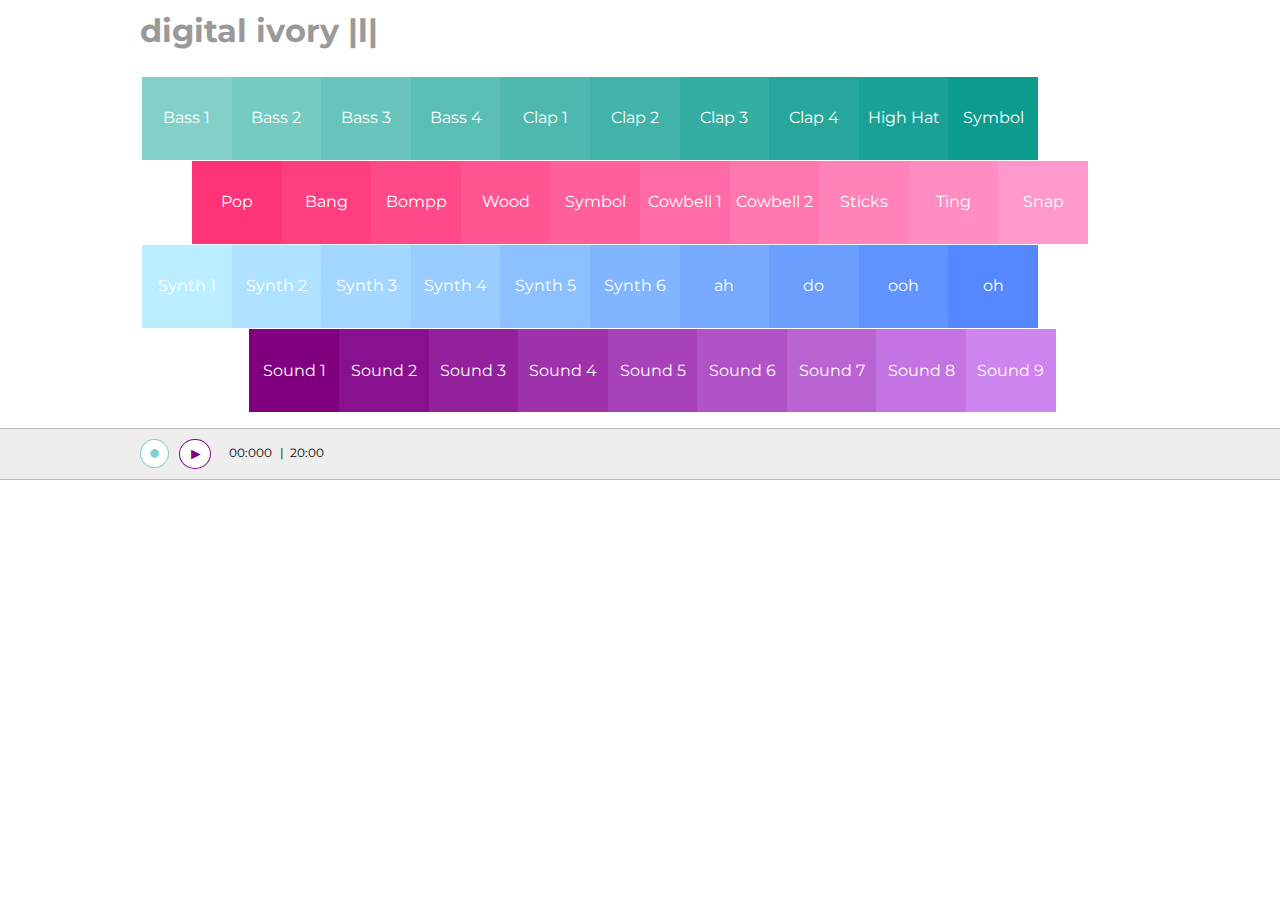
<file: index.html>
<!DOCTYPE html>
<html>
<head>
  <meta name="viewport" content="width=device-width, initial-scale=1.0">
  <title>Keyboard Music</title>
  <link href="https://fonts.googleapis.com/css?family=Montserrat:400,700" rel="stylesheet">
  <link rel="stylesheet" href="public/style/reset.css" type="text/css">
  <link rel="stylesheet" href="public/style/main.css" type="text/css">
</head>
<body>

<section class="header">
  <h1>digital ivory |l|</h1>
</section>

<section class="keys-container">

  <div class="num-row">
    <div class="key one">Bass 1</div>
    <div class="key two">Bass 2</div>
    <div class="key three">Bass 3</div>
    <div class="key four">Bass 4</div>
    <div class="key five">Clap 1</div>
    <div class="key six">Clap 2</div>
    <div class="key seven">Clap 3</div>
    <div class="key eight">Clap 4</div>
    <div class="key nine">High Hat</div>
    <div class="key zero">Symbol</div>
  </div>

  <div class="qwerty-row">
    <div class="key q">Pop</div>
    <div class="key w">Bang</div>
    <div class="key e">Bompp</div>
    <div class="key r">Wood</div>
    <div class="key t">Symbol</div>
    <div class="key y">Cowbell 1</div>
    <div class="key u">Cowbell 2</div>
    <div class="key i">Sticks</div>
    <div class="key o">Ting</div>
    <div class="key p">Snap</div>
  </div>

  <div class="asdf-row">
    <div class="key a">Synth 1</div>
    <div class="key s">Synth 2</div>
    <div class="key d">Synth 3</div>
    <div class="key f">Synth 4</div>
    <div class="key g">Synth 5</div>
    <div class="key h">Synth 6</div>
    <div class="key j">ah</div>
    <div class="key k">do</div>
    <div class="key l">ooh</div>
    <div class="key colon">oh</div>
  </div>

  <div class="zxcv-row">
    <div class="key z">Sound 1</div>
    <div class="key x">Sound 2</div>
    <div class="key c">Sound 3</div>
    <div class="key v">Sound 4</div>
    <div class="key b">Sound 5</div>
    <div class="key n">Sound 6</div>
    <div class="key m">Sound 7</div>
    <div class="key comma">Sound 8</div>
    <div class="key period">Sound 9</div>
  </div>

</section>

<section class="record">
  <div class="record-key record-input">&#9679;</div>
  <div class="record-key start-playback">&#9658;</div>
  <div class="record-key stop-playback hide">&squf;</div>
  <div class="timer-container">
    <div class="timer-bottom"> | &nbsp;20:00</div>
    <div class="timer">00:000</div>
  </div>
</section>

<div class="timeline"></div>
<div class="timeline" style="float: left; margin-top: 100px;"></div>

<script src="https://ajax.googleapis.com/ajax/libs/jquery/3.1.0/jquery.min.js"></script>
<script src="public/js/ion.sound.min.js"></script>
<!--<script src="public/js/time.js"></script>-->
<script src="public/js/sounds.js"></script>
<script src="public/js/app.js"></script>


</body>
</html>
</file>
<file: public/style/main.css>
/***************/
/*General Style*/
/***************/

body {
  font-family: 'Montserrat', sans-serif;
  -webkit-user-select: none;
  -moz-user-select: none;
  -ms-user-select: none;
  user-select: none;
}


/**************/
/*Header Style*/
/**************/

.header {
  background: #ffffff;
  color: #999999;
  height: 6vw;
}

.header h1 {
  font-size: 32px;
  font-weight: 700;
  margin-left: 140px;
  padding-top: 15px;
}


/***********/
/*Key Style*/
/***********/

.keys-container {
  background: #ffffff;
  border-bottom: 1px solid #bbbbbb;
  height: auto;
  padding-bottom: 15px;
  min-width: 1000px;
  width: 100%;
}

.key{
  color: #ffffff;
  cursor: pointer;
  float: left;
  line-height: 3.5vw;
  min-width: 80px;
  padding: 1.5vw 0;
  text-align: center;
  transition: .2s all linear;
  vertical-align: middle;
  width: 7vw;
}

.key:hover {
  -webkit-filter: brightness(.9);
  filter: brightness(.9);
}

.key-press {
  -webkit-filter: opacity(.8);
  filter: opacity(.8);
}

.asdf-row,
.num-row,
.qwerty-row,
.zxcv-row {
  display: flex;
  justify-content: center;
  margin-bottom: 1px;
  width: 100%;
}

.asdf-row,
.num-row {
  margin-left: -50px;
}

.zxcv-row {
  margin-left: 25px;
  width: calc(100% - 25px);
}


@media screen and (max-width: 1000px) {

  .keys-container {
    height: 303px;
  }

  .key {
    height: 75px;
    line-height: 75px;
    padding: 0;
    width: 80px;
  }

  .header {
    height: 70px;
  }

}


/**************/
/*Record Style*/
/**************/

.record {
  padding: 10px 0;
  border-bottom: 1px solid #bbb;
  float: left;
  background: #eeeeee;
  width: 100%;
}

.record-key {
  border-radius: 50%;
  color: white;
  cursor: pointer;
  float: left;
  transition: .1s background linear, .1s color linear;
}

.record-input {
  background: #ffffff;
  border: 1px solid #83d0c9;
  color: #83d0c9;
  font-size: 20px;
  line-height: 9px;
  margin-left: 140px;
  padding: 8px 7.5px 10px 7.5px;
}

.record-input:hover {
  background: #83d0c9;
  color: #ffffff;
}

.start-playback {
  background: #ffffff;
  border: 1px solid #800080;
  color: #800080;
  margin-left: 10px;
  padding: 6px 6px 6px 8px;
}

.start-playback:hover {
  background: #800080;
  color: #ffffff;
}

.stop-playback {
  background: #ffffff;
  border: 1px solid #ff3377;
  color: #ff3377;
  font-size: 27px;
  line-height: 10px;
  margin-left: 10px;
  padding: 7px 7px 10px 7px;
}

.stop-playback:hover {
  background: #ff3377;
  color: #ffffff;
}

.recording {
  background: #f37736;
  border: 1px solid #f37736;
  color: #fff;
}


/*****************/
/*Metronome Style*/
/*****************/

.timer-container {
  float: left;
  font-size: 12px;
  margin-left: 10px;
  width: 95px;
  padding: 8px;
}

.timer{
  float: left;
  display: inline;
}

.timer-bottom {
  float: right;
}

/*****************/
/*Metronome Style*/
/*****************/

.metronome {
  float: left;
  margin-left: 140px;
  width: 200px;
}

.metronome-button,
.record-button {
  color: #fff;
  cursor: pointer;
  float: left;
  font-size: 22px;
  height: 82px;
  margin-top: 40px;
  line-height: 82px;
  text-align: center;
  vertical-align: middle;
  width: 90px;
}

.metronome-title{
  color: #999999;
  font-size: 32px;
  font-weight: 700;
  margin-bottom: 40px;
  padding-top: 15px;
}

.play-metronome {
  background: #83d0c9;
}

.stop-metronome {
  background: #ff3377;
  margin-left: 20px;
}

/**********/
/*Timeline*/
/**********/

.timeline {
  width: 0;
  margin-left: 140px;
  height: 50px;
  background: #f1f5f6;
  position: absolute;
  margin-top: 50px;
  /*transition: width 20s linear;*/
  float: left;
  clear: both;
}


.timeline-width {
  width: 950px;
}

.key-stroke {
  width: 4px;
  min-height: 50px;
  position: absolute;
  display: inline-block;
  float: left;
  top: 0;
}


/*********/
/*Helpers*/
/*********/

.hide {
  display: none;
}



/***********/
/*Key Style*/
/***********/

/*Number Keys 1 - 0*/
.one    { background-color: #83d0c9; }
.two    { background-color: #75cac2; }
.three  { background-color: #68c4bc; }
.four   { background-color: #5bbeb5; }
.five   { background-color: #4eb8af; }
.six    { background-color: #41b3a8; }
.seven  { background-color: #34ada2; }
.eight  { background-color: #27a79b; }
.nine   { background-color: #1aa195; }
.zero   { background-color: #0d9b8e; }

/*QWERTY Row*/
.q { background-color: #ff3377; }
.w { background-color: #ff3e80; }
.e { background-color: #ff4989; }
.r { background-color: #ff5593; }
.t { background-color: #ff609c; }
.y { background-color: #ff6ba6; }
.u { background-color: #ff77af; }
.i { background-color: #ff82b9; }
.o { background-color: #ff8dc2; }
.p { background-color: #ff99cc; }

/*asdf Row*/
.a { background-color: #bbeeff; }
.s { background-color: #afe2ff; }
.d { background-color: #a4d7ff; }
.f { background-color: #99ccff; }
.g { background-color: #8dc0ff; }
.h { background-color: #82b5ff; }
.j { background-color: #77aaff; }
.k { background-color: #6b9eff; }
.l { background-color: #6093ff; }
.colon { background-color: #5588ff; }

/*zxcv Row*/
.z { background-color: #800080; }
.x { background-color: #89108e; }
.c { background-color: #93219c; }
.v { background-color: #9d32aa; }
.b { background-color: #a742b8; }
.n { background-color: #b053c6; }
.m { background-color: #ba64d4; }
.comma  { background-color: #c474e2; }
.period { background-color: #ce85f0; }
.qmark  { background-color: #d896ff; }
</file>
